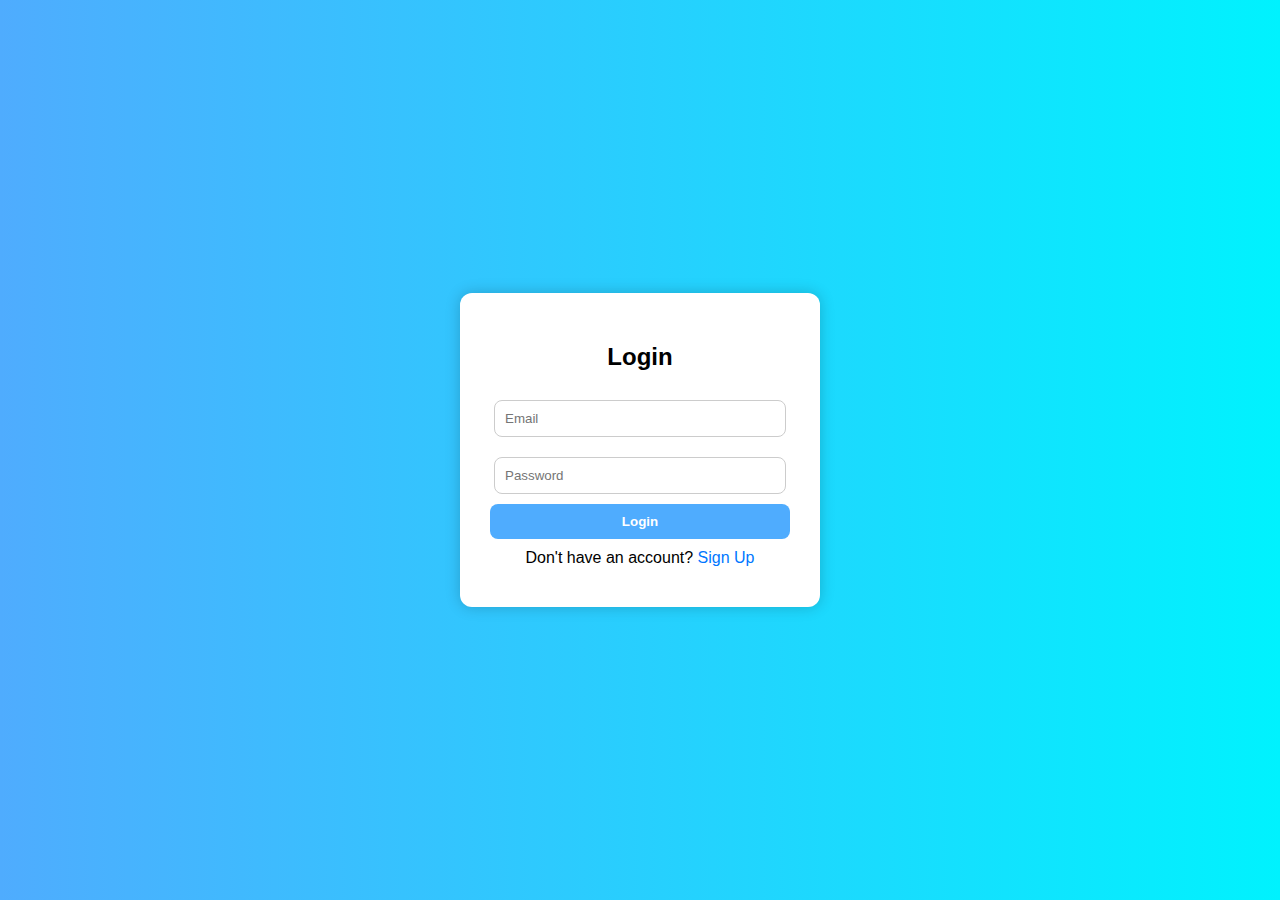
<file: login-registration-system-main/login-registration-system-main/index.html>
<!DOCTYPE html>
<html lang="en">
<head>
  <meta charset="UTF-8" />
  <meta name="viewport" content="width=device-width, initial-scale=1.0"/>
  <title>Login</title>
  <link rel="stylesheet" href="style.css" />
</head>
<body>
  <div class="form-container">
    <h2>Login</h2>
    <form id="loginForm">
      <input type="email" id="loginEmail" placeholder="Email" required />
      <input type="password" id="loginPassword" placeholder="Password" required />
      <button type="submit">Login</button>
      <p>Don't have an account? <a href="signup.html">Sign Up</a></p>
    </form>
    <p id="loginError" class="error-msg"></p>
  </div>

  <script src="script.js"></script>
</body>
</html>
</file>
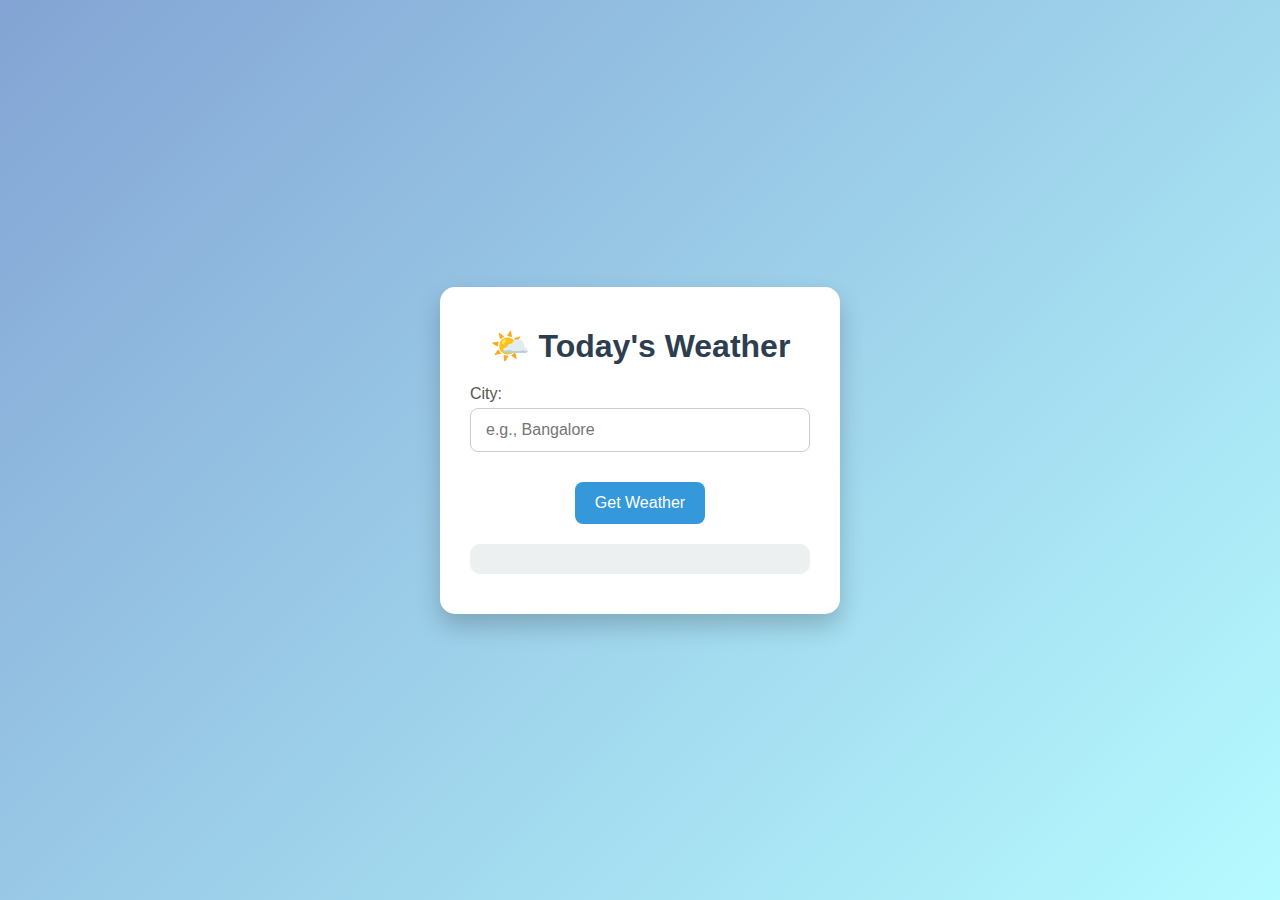
<file: weatherapp-main/weatherapp-main/index.html>
<!DOCTYPE html>
<html lang="en">
<head>
  <meta charset="UTF-8">
  <meta name="viewport" content="width=device-width, initial-scale=1.0">
  <title>Today's Weather</title>
  <link rel="stylesheet" href="style.css">
</head>
<body>
  <div class="container">
    <h1>🌤️ Today's Weather</h1>
    <label>
      City: <input type="text" id="cityInput" placeholder="e.g., Bangalore">
    </label>
    <button onclick="getWeather()">Get Weather</button>
    <div id="weatherResult" class="result-box"></div>
  </div>

  <script src="script.js"></script>
</body>
</html>
</file>
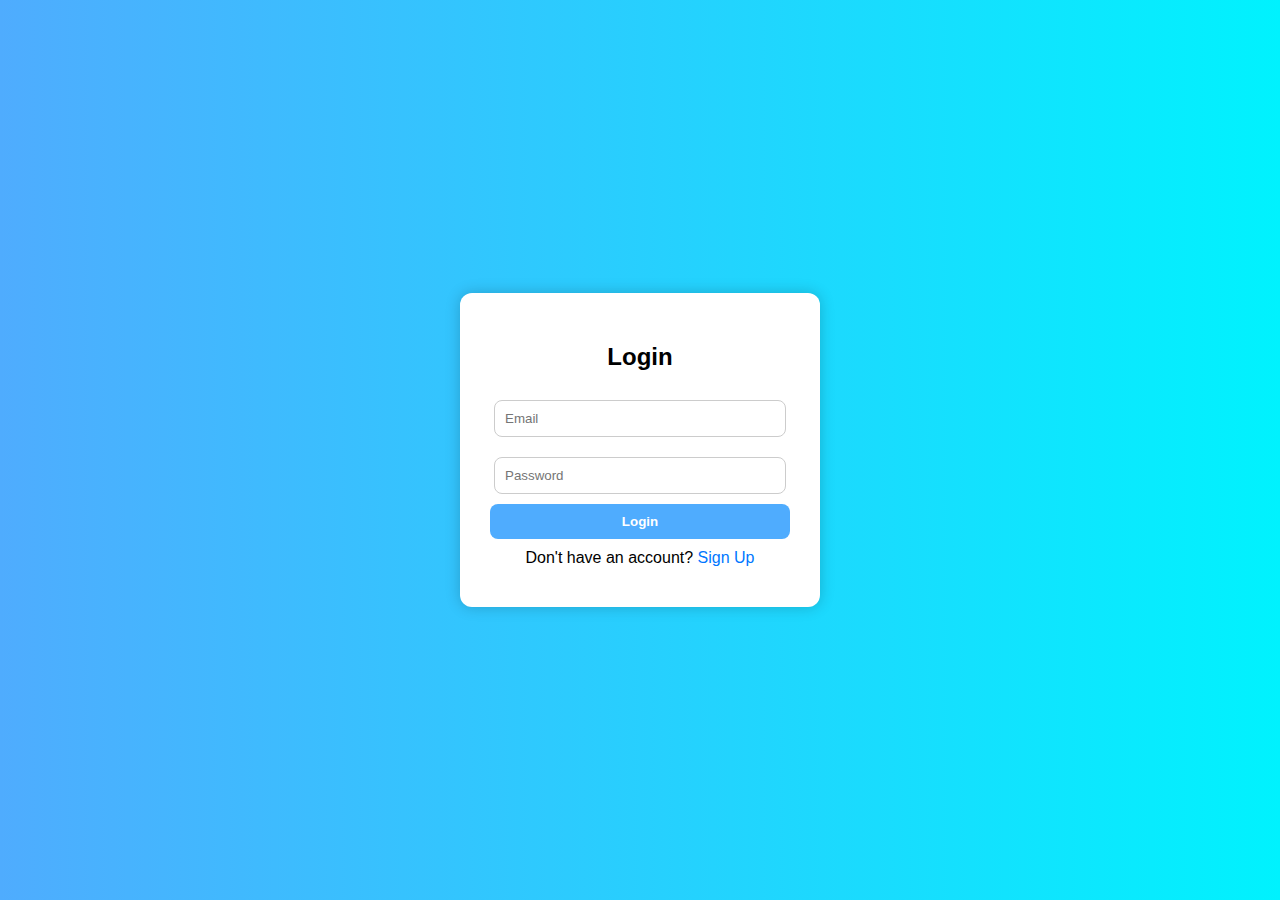
<file: login-registration-system-main/login-registration-system-main/dashboard.html>
<!DOCTYPE html>
<html lang="en">
<head>
  <meta charset="UTF-8" />
  <meta name="viewport" content="width=device-width, initial-scale=1.0"/>
  <title>Dashboard</title>
  <link rel="stylesheet" href="style.css" />
</head>
<body>
  <div class="form-container">
    <div class="dashboard-header">
      <h1>🎉 Welcome to Dashboard 🎉</h1>
      <p class="success-text">You're successfully logged in!</p>
    </div>

    <div id="userInfo"></div>
    <button id="logoutBtn">Logout</button>
  </div>

  <script>
    const user = JSON.parse(localStorage.getItem("user"));

    if (user) {
      const userInfoDiv = document.getElementById("userInfo");
      userInfoDiv.innerHTML = `
        <p><strong>Name:</strong> ${user.username}</p>
        <p><strong>Email:</strong> ${user.email}</p>
        <p><strong>Last Login:</strong> ${user.lastLogin || "First Time Login"}</p>
      `;
    } else {
      window.location.href = "index.html"; // Redirect if not logged in
    }

    document.getElementById("logoutBtn").addEventListener("click", () => {
      window.location.href = "index.html";
    });
  </script>
</body>
</html>
</file>
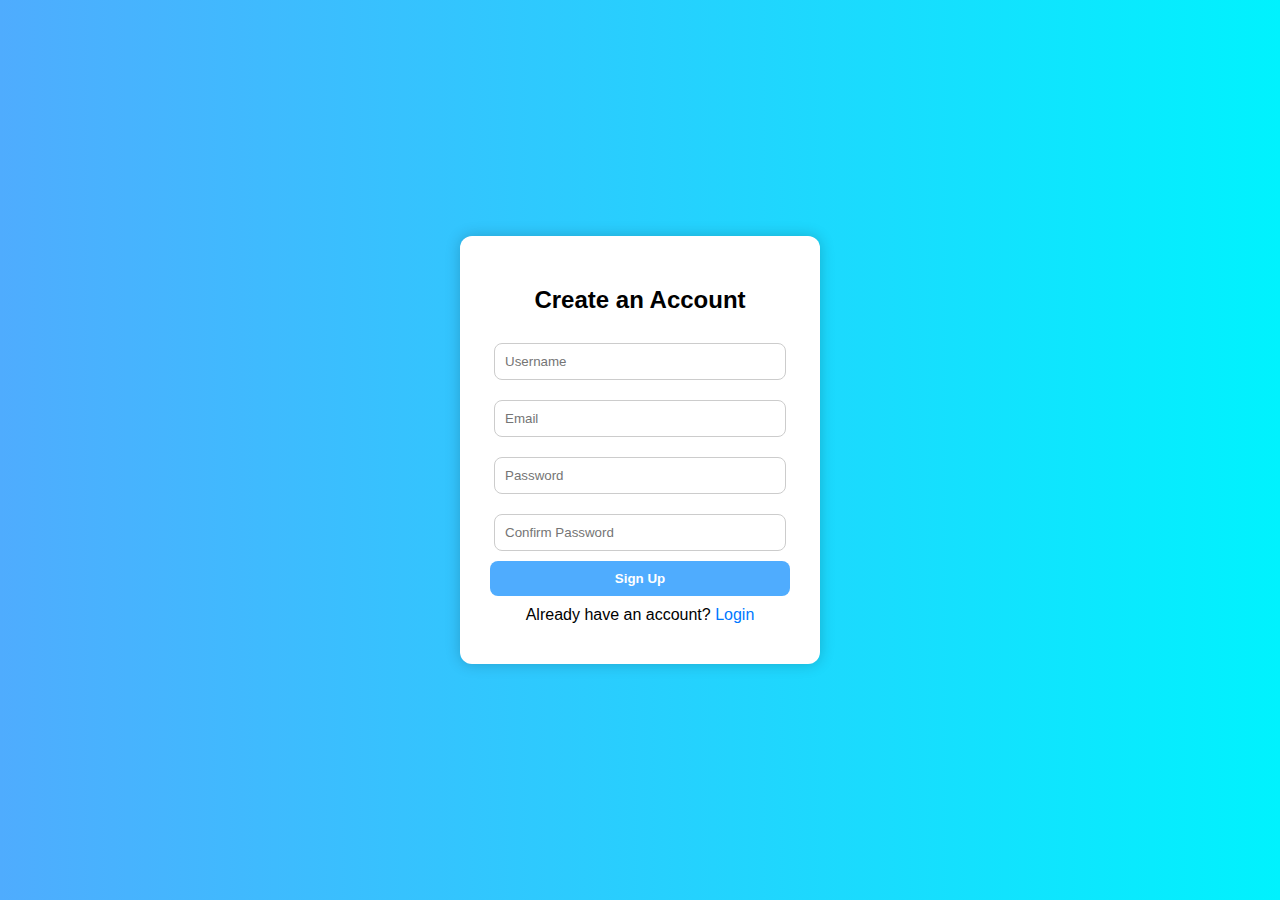
<file: login-registration-system-main/login-registration-system-main/signup.html>
<!DOCTYPE html>
<html lang="en">
<head>
  <meta charset="UTF-8" />
  <meta name="viewport" content="width=device-width, initial-scale=1.0"/>
  <title>Signup</title>
  <link rel="stylesheet" href="style.css" />
</head>
<body>
  <div class="form-container">
    <h2>Create an Account</h2>
    <form id="signupForm">
      <input type="text" id="signupUsername" placeholder="Username" required />
      <input type="email" id="signupEmail" placeholder="Email" required />
      <input type="password" id="signupPassword" placeholder="Password" required />
      <input type="password" id="confirmPassword" placeholder="Confirm Password" required />
      <button type="submit">Sign Up</button>
      <p>Already have an account? <a href="index.html">Login</a></p>
    </form>
    <p id="signupError" class="error-msg"></p>
  </div>

  <script src="script.js"></script>
</body>
</html>
</file>
<file: login-registration-system-main/login-registration-system-main/style.css>
body {
  margin: 0;
  font-family: Arial, sans-serif;
  background: linear-gradient(to right, #4facfe, #00f2fe);
  height: 100vh;
  display: flex;
  align-items: center;
  justify-content: center;
}

.form-container {
  background: #fff;
  padding: 30px;
  border-radius: 12px;
  box-shadow: 0 0 15px rgba(0,0,0,0.2);
  width: 300px;
  text-align: center;
}

input {
  width: 90%;
  padding: 10px;
  margin: 10px 0;
  border: 1px solid #ccc;
  border-radius: 8px;
}

button {
  padding: 10px 20px;
  background: #4facfe;
  color: #fff;
  border: none;
  border-radius: 8px;
  cursor: pointer;
  width: 100%;
  font-weight: bold;
}

button:hover {
  background: #00c6ff;
}

#logoutBtn {
  margin-top: 20px;
  background-color: #ff4d4d;
  transition: background 0.3s ease;
}

#logoutBtn:hover {
  background-color: #e60000;
}

a {
  color: #0077ff;
  text-decoration: none;
}

.error-msg {
  color: red;
  font-size: 14px;
  margin-top: 10px;
}

.form-container p {
  font-size: 16px;
  margin: 10px 0;
}
.dashboard-header {
  background: linear-gradient(to right, #00f2fe, #4facfe);
  padding: 20px;
  border-radius: 12px;
  margin-bottom: 20px;
  color: #fff;
  text-shadow: 1px 1px 2px #00000033;
  animation: fadeIn 1s ease-in-out;
}

.success-text {
  font-size: 18px;
  margin-top: 10px;
  font-weight: bold;
  color: #ffffffcc;
}

@keyframes fadeIn {
  from { opacity: 0; transform: translateY(-10px); }
  to { opacity: 1; transform: translateY(0); }
}
</file>
<file: weatherapp-main/weatherapp-main/style.css>
/* style.css */

* {
  box-sizing: border-box;
  margin: 0;
  padding: 0;
}

body {
  font-family: 'Poppins', sans-serif;
  background: linear-gradient(135deg, #83a4d4, #b6fbff);
  min-height: 100vh;
  display: flex;
  justify-content: center;
  align-items: center;
  color: #333;
}

.container {
  background: white;
  padding: 40px 30px;
  border-radius: 15px;
  box-shadow: 0 12px 25px rgba(0, 0, 0, 0.2);
  max-width: 400px;
  width: 100%;
  text-align: center;
}

h1 {
  font-size: 2rem;
  margin-bottom: 20px;
  color: #2c3e50;
}

label {
  font-size: 1rem;
  margin-bottom: 10px;
  display: block;
  text-align: left;
  color: #555;
}

input[type="text"] {
  width: 100%;
  padding: 12px 15px;
  margin-top: 5px;
  margin-bottom: 20px;
  border: 1px solid #ccc;
  border-radius: 8px;
  font-size: 1rem;
  transition: border-color 0.3s;
}

input[type="text"]:focus {
  border-color: #3498db;
  outline: none;
}

button {
  background-color: #3498db;
  color: white;
  border: none;
  padding: 12px 20px;
  font-size: 1rem;
  border-radius: 8px;
  cursor: pointer;
  transition: background-color 0.3s ease;
}

button:hover {
  background-color: #2980b9;
}

.result-box {
  margin-top: 20px;
  padding: 15px;
  background: #ecf0f1;
  border-radius: 10px;
  font-size: 1.1rem;
}
</file>
